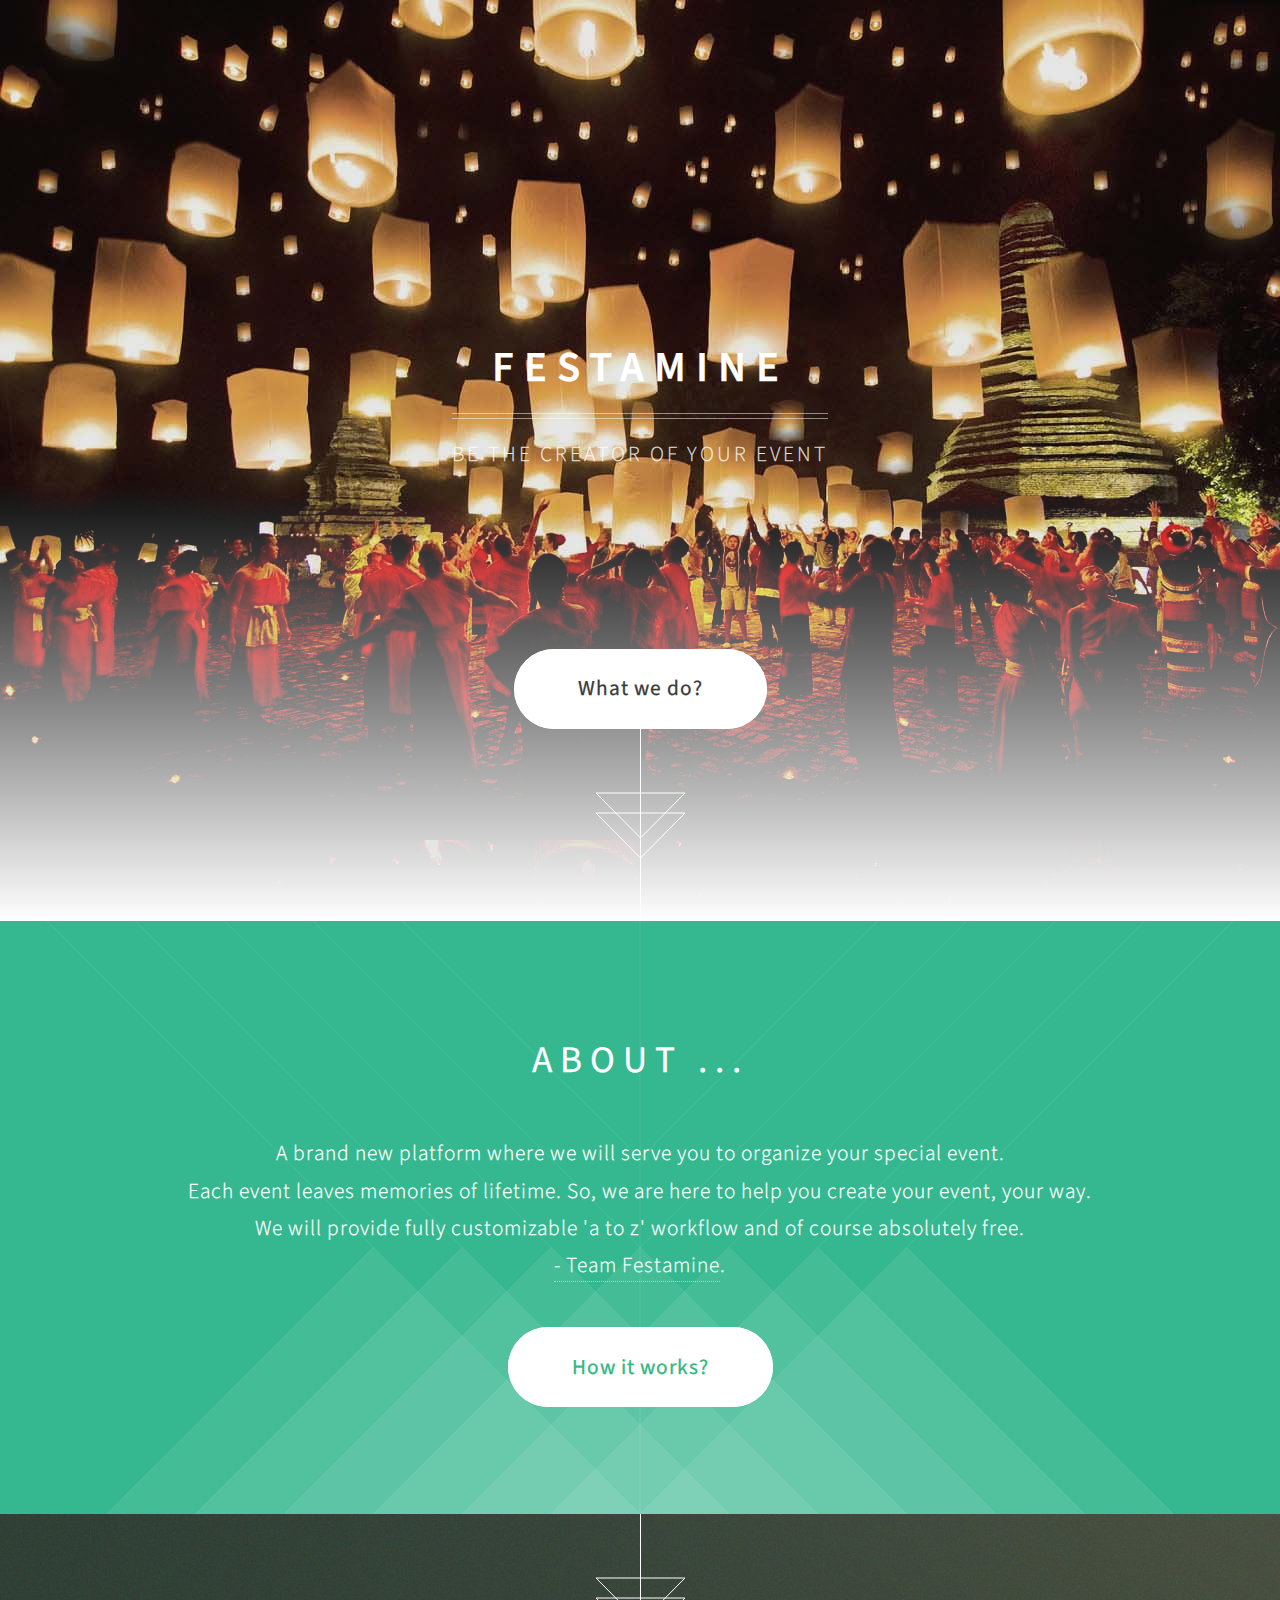
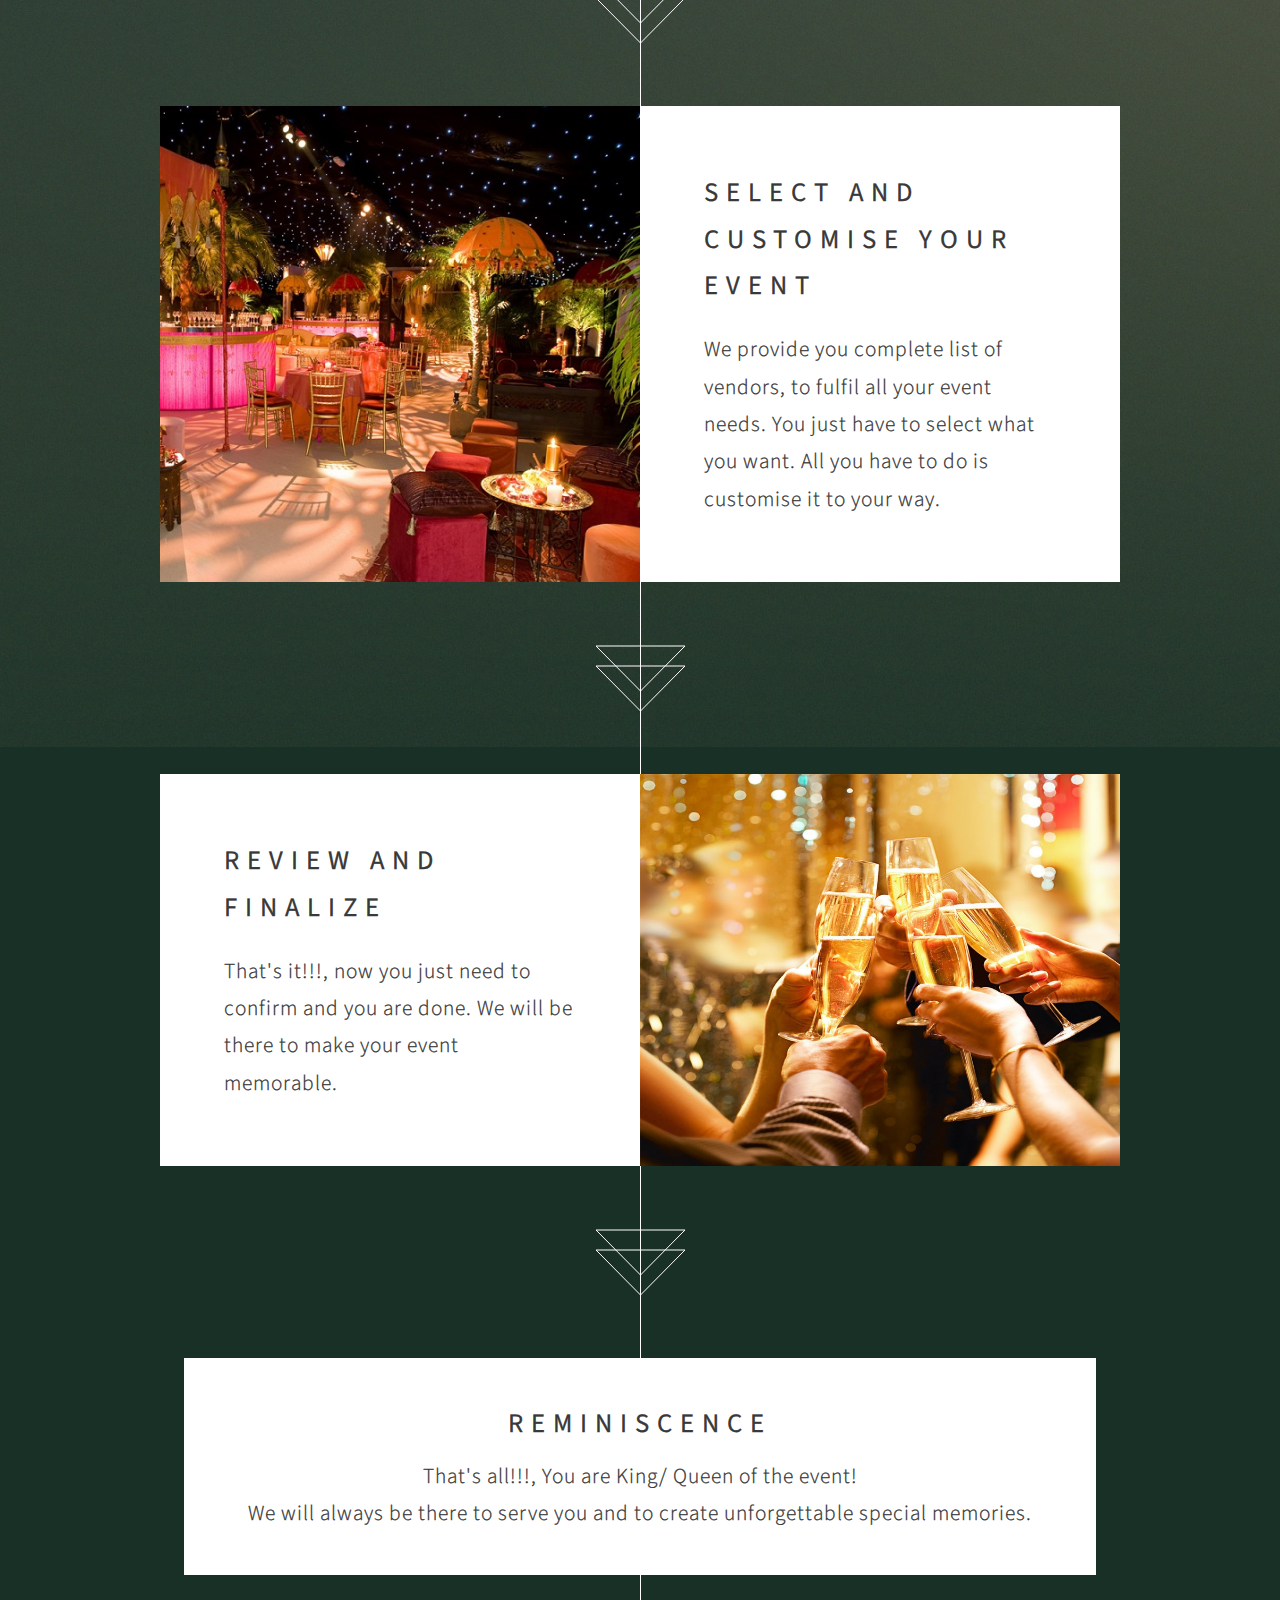
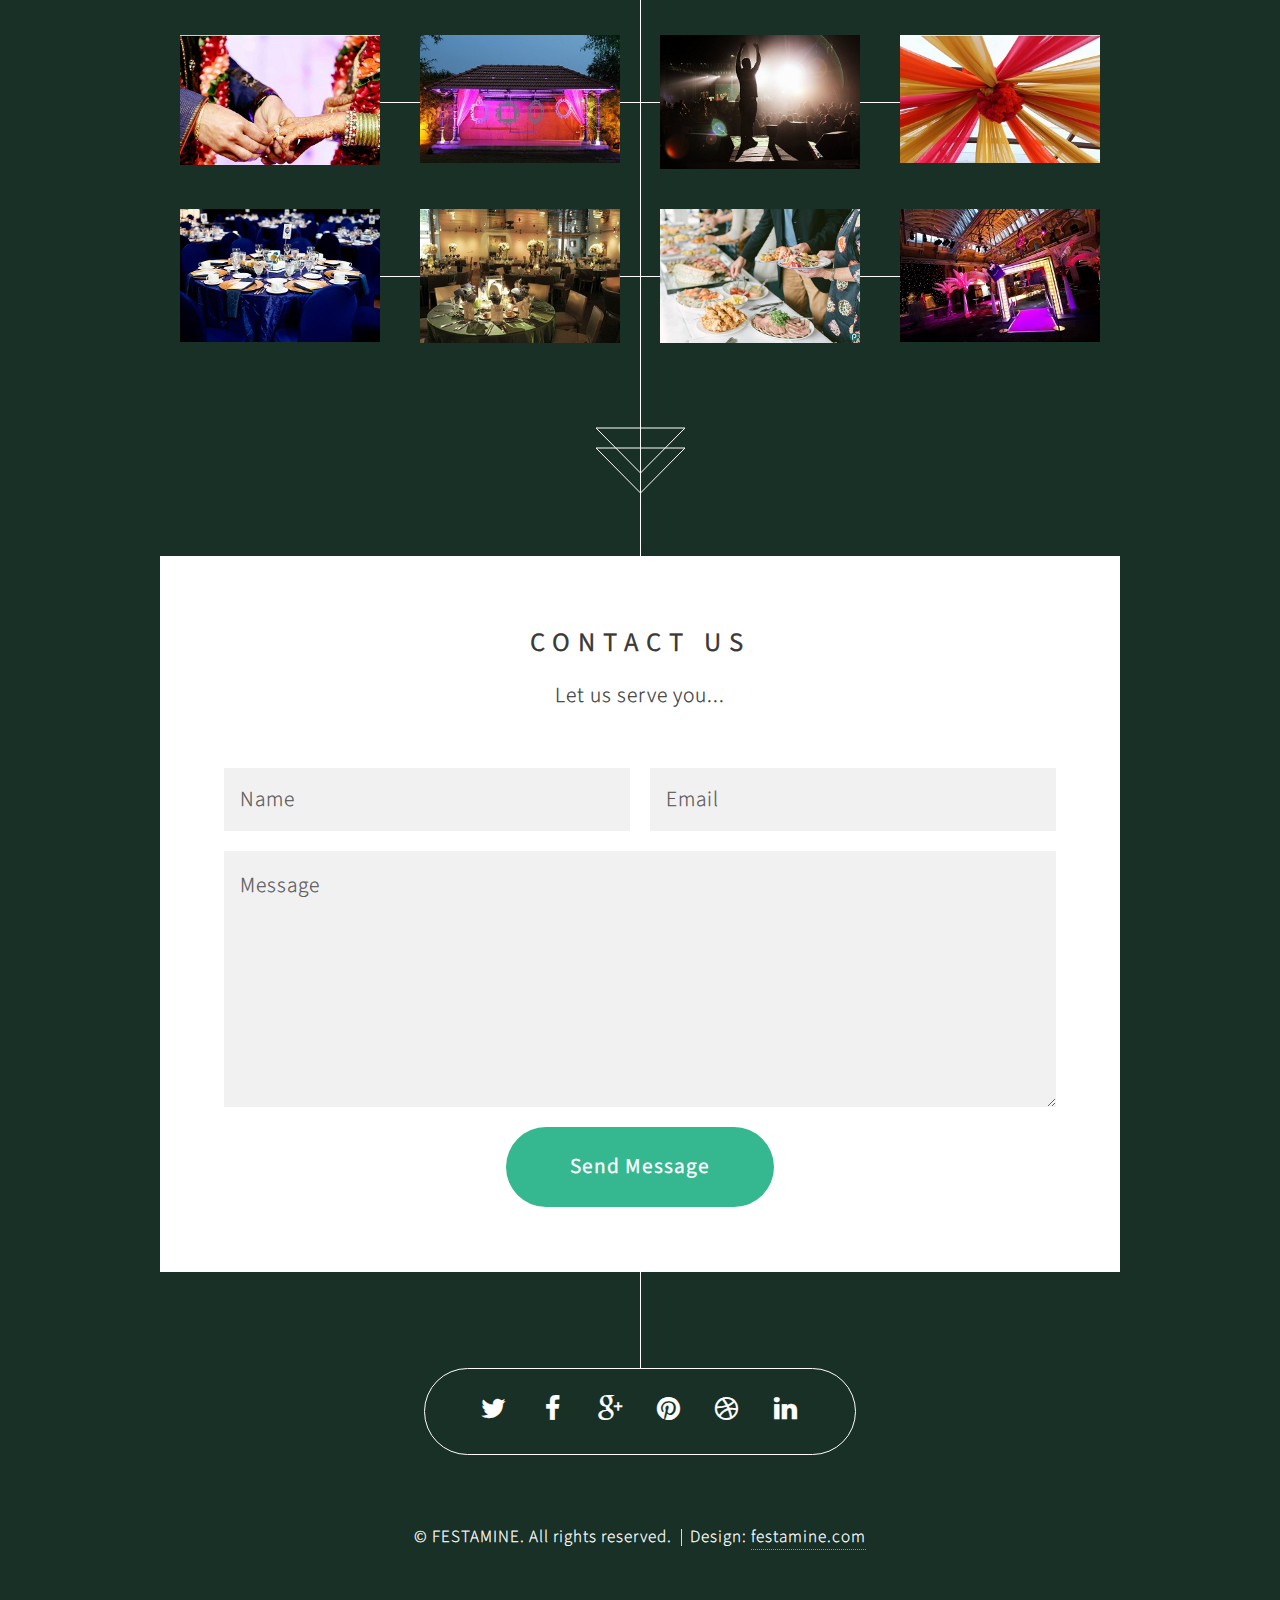
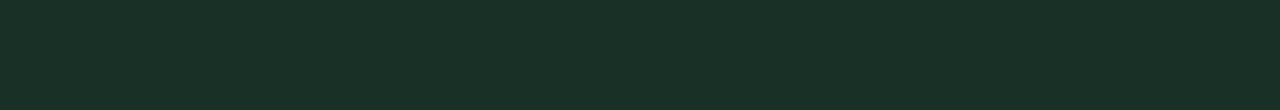
<file: Website/index.html>
<!DOCTYPE HTML>
<html>
	<head>
		<title>Festamine</title>
		<meta charset="utf-8" />
		<meta name="Festamine" content="width=device-width, initial-scale=1" />
		<meta name="Events" content="width=device-width, initial-scale=1" />
		<meta name="Eevnt Organizer" content="width=device-width, initial-scale=1" />
		<meta name="Online Event" content="width=device-width, initial-scale=1" />
		<!--[if lte IE 8]><script src="assets/js/ie/html5shiv.js"></script><![endif]-->
		<link rel="stylesheet" href="assets/css/main.css" />
		<!--[if lte IE 8]><link rel="stylesheet" href="assets/css/ie8.css" /><![endif]-->
	</head>
	<body>

		<!-- Header -->
			<section id="header" style="background-image: linear-gradient(to bottom, black 50%, white 100%), url('images/banner1.jpg'); background-blend-mode: lighten;">
				<header>
					<h1>FESTAMINE</h1>
					<p>Be the creator of your Event</p>
				</header>
				<footer>
					<a href="#banner" class="button style2 scrolly-middle">What we do?</a>
				</footer>
			</section>

		<!-- Banner -->
			<section id="banner">
				<header>
					<h2>About ...</h2>
				</header>
				<p>A brand new platform where we will serve you to organize your special event.  <br />Each event leaves memories of lifetime. So, we are 
				here to help you create your event, your way.  <br />
				We will provide fully customizable 'a to z' workflow and of course absolutely free.<br />
				<a href="http://html5up.net/license">- Team Festamine</a>.</p>
				<footer>
					<a href="#first" class="button style2 scrolly">How it works?</a>
				</footer>
			</section>

		<!-- Feature 1 -->
			<article id="first" class="container box style1 right">
				<a href="#" class="image fit"><img src="images/pic01.jpg" alt="" /></a>
				<div class="inner">
					<header>
						<h2>Select and customise your event<br />
						</h2>
					</header>
					<p>We provide you complete list of vendors, to fulfil all your event needs. You just have to select what you want.
						All you have to do is customise it to your way.</p>
				</div>
			</article>

		<!-- Feature 2 -->
			<article class="container box style1 left">
				<a href="#" class="image fit"><img src="images/pic02.jpg" alt="" /></a>
				<div class="inner">
					<header>
						<h2>Review and finalize<br />
						</h2>
					</header>
					<p>That's it!!!, now you just need to confirm and you are done. We will be there to make your event memorable.</p>
				</div>
			</article>

		<!-- Portfolio -->
			<article class="container box style2">
				<header>
					<h2>Reminiscence</h2>
					<p>That's all!!!, You are King/ Queen of the event!<br />
					We will always be there to serve you and to create unforgettable special memories.</p>
				</header>
				<div class="inner gallery">
					<div class="row 0%">
						<div class="3u 12u(mobile)"><a href="images/fulls/01.jpg" class="image fit"><img src="images/thumbs/01.jpg" alt="" title="Ad infinitum" /></a></div>
						<div class="3u 12u(mobile)"><a href="images/fulls/02.jpg" class="image fit"><img src="images/thumbs/02.jpg" alt="" title="Dressed in Clarity" /></a></div>
						<div class="3u 12u(mobile)"><a href="images/fulls/03.jpg" class="image fit"><img src="images/thumbs/03.jpg" alt="" title="Raven" /></a></div>
						<div class="3u 12u(mobile)"><a href="images/fulls/04.jpg" class="image fit"><img src="images/thumbs/04.jpg" alt="" title="I'll have a cup of Disneyland, please" /></a></div>
					</div>
					<div class="row 0%">
						<div class="3u 12u(mobile)"><a href="images/fulls/05.jpg" class="image fit"><img src="images/thumbs/05.jpg" alt="" title="Cherish" /></a></div>
						<div class="3u 12u(mobile)"><a href="images/fulls/06.jpg" class="image fit"><img src="images/thumbs/06.jpg" alt="" title="Different." /></a></div>
						<div class="3u 12u(mobile)"><a href="images/fulls/07.jpg" class="image fit"><img src="images/thumbs/07.jpg" alt="" title="History was made here" /></a></div>
						<div class="3u 12u(mobile)"><a href="images/fulls/08.jpg" class="image fit"><img src="images/thumbs/08.jpg" alt="" title="People come and go and walk away" /></a></div>
					</div>
				</div>
			</article>

		<!-- Contact -->
			<article class="container box style3">
				<header>
					<h2>Contact Us</h2>
					<p>Let us serve you...</p>
				</header>
				<form method="post" action="#">
					<div class="row 50%">
						<div class="6u 12u$(mobile)"><input type="text" class="text" name="name" placeholder="Name" /></div>
						<div class="6u$ 12u$(mobile)"><input type="text" class="text" name="email" placeholder="Email" /></div>
						<div class="12u$">
							<textarea name="message" placeholder="Message"></textarea>
						</div>
						<div class="12u$">
							<ul class="actions">
								<li><input type="submit" value="Send Message" /></li>
							</ul>
						</div>
					</div>
				</form>
			</article>

		<!-- Generic -->
		<!--
			<article class="container box style3">
				<header>
					<h2>Generic Box</h2>
					<p>Just a generic box. Nothing to see here.</p>
				</header>
				<section>
					<header>
						<h3>Paragraph</h3>
						<p>This is a subtitle</p>
					</header>
					<p>Phasellus nisl nisl, varius id <sup>porttitor sed pellentesque</sup> ac orci. Pellentesque
					habitant <strong>strong</strong> tristique <b>bold</b> et netus <i>italic</i> malesuada <em>emphasized</em> ac turpis egestas. Morbi
					leo suscipit ut. Praesent <sub>id turpis vitae</sub> turpis pretium ultricies. Vestibulum sit
					amet risus elit.</p>
				</section>
				<section>
					<header>
						<h3>Blockquote</h3>
					</header>
					<blockquote>Fringilla nisl. Donec accumsan interdum nisi, quis tincidunt felis sagittis eget.
					tempus euismod. Vestibulum ante ipsum primis in faucibus.</blockquote>
				</section>
				<section>
					<header>
						<h3>Divider</h3>
					</header>
					<p>Donec consectetur <a href="#">vestibulum dolor et pulvinar</a>. Etiam vel felis enim, at viverra
					ligula. Ut porttitor sagittis lorem, quis eleifend nisi ornare vel. Praesent nec orci
					facilisis leo magna. Cras sit amet urna eros, id egestas urna. Quisque aliquam
					tempus euismod. Vestibulum ante ipsum primis in faucibus orci luctus et ultrices
					posuere cubilia.</p>
					<hr />
					<p>Donec consectetur vestibulum dolor et pulvinar. Etiam vel felis enim, at viverra
					ligula. Ut porttitor sagittis lorem, quis eleifend nisi ornare vel. Praesent nec orci
					facilisis leo magna. Cras sit amet urna eros, id egestas urna. Quisque aliquam
					tempus euismod. Vestibulum ante ipsum primis in faucibus orci luctus et ultrices
					posuere cubilia.</p>
				</section>
				<section>
					<header>
						<h3>Unordered List</h3>
					</header>
					<ul class="default">
						<li>Donec consectetur vestibulum dolor et pulvinar. Etiam vel felis enim, at viverra ligula. Ut porttitor sagittis lorem, quis eleifend nisi ornare vel.</li>
						<li>Donec consectetur vestibulum dolor et pulvinar. Etiam vel felis enim, at viverra ligula. Ut porttitor sagittis lorem, quis eleifend nisi ornare vel.</li>
						<li>Donec consectetur vestibulum dolor et pulvinar. Etiam vel felis enim, at viverra ligula. Ut porttitor sagittis lorem, quis eleifend nisi ornare vel.</li>
						<li>Donec consectetur vestibulum dolor et pulvinar. Etiam vel felis enim, at viverra ligula. Ut porttitor sagittis lorem, quis eleifend nisi ornare vel.</li>
					</ul>
				</section>
				<section>
					<header>
						<h3>Ordered List</h3>
					</header>
					<ol class="default">
						<li>Donec consectetur vestibulum dolor et pulvinar. Etiam vel felis enim, at viverra ligula. Ut porttitor sagittis lorem, quis eleifend nisi ornare vel.</li>
						<li>Donec consectetur vestibulum dolor et pulvinar. Etiam vel felis enim, at viverra ligula. Ut porttitor sagittis lorem, quis eleifend nisi ornare vel.</li>
						<li>Donec consectetur vestibulum dolor et pulvinar. Etiam vel felis enim, at viverra ligula. Ut porttitor sagittis lorem, quis eleifend nisi ornare vel.</li>
						<li>Donec consectetur vestibulum dolor et pulvinar. Etiam vel felis enim, at viverra ligula. Ut porttitor sagittis lorem, quis eleifend nisi ornare vel.</li>
					</ol>
				</section>
				<section>
					<header>
						<h3>Table</h3>
					</header>
					<div class="table-wrapper">
						<table class="default">
							<thead>
								<tr>
									<th>ID</th>
									<th>Name</th>
									<th>Description</th>
									<th>Price</th>
								</tr>
							</thead>
							<tbody>
								<tr>
									<td>45815</td>
									<td>Something</td>
									<td>Ut porttitor sagittis lorem quis nisi ornare.</td>
									<td>29.99</td>
								</tr>
								<tr>
									<td>24524</td>
									<td>Nothing</td>
									<td>Ut porttitor sagittis lorem quis nisi ornare.</td>
									<td>19.99</td>
								</tr>
								<tr>
									<td>45815</td>
									<td>Something</td>
									<td>Ut porttitor sagittis lorem quis nisi ornare.</td>
									<td>29.99</td>
								</tr>
								<tr>
									<td>24524</td>
									<td>Nothing</td>
									<td>Ut porttitor sagittis lorem quis nisi ornare.</td>
									<td>19.99</td>
								</tr>
							</tbody>
							<tfoot>
								<tr>
									<td colspan="3"></td>
									<td>100.00</td>
								</tr>
							</tfoot>
						</table>
					</div>
				</section>
				<section>
					<header>
						<h3>Form</h3>
					</header>
					<form method="post" action="#">
						<div class="row">
							<div class="6u">
								<input class="text" type="text" name="name" id="name" value="" placeholder="John Doe" />
							</div>
							<div class="6u">
								<input class="text" type="text" name="email" id="email" value="" placeholder="johndoe@domain.tld" />
							</div>
						</div>
						<div class="row">
							<div class="12u">
								<select name="department" id="department">
									<option value="">Choose a department</option>
									<option value="1">Manufacturing</option>
									<option value="2">Administration</option>
									<option value="3">Support</option>
								</select>
							</div>
						</div>
						<div class="row">
							<div class="12u">
								<input class="text" type="text" name="subject" id="subject" value="" placeholder="Enter your subject" />
							</div>
						</div>
						<div class="row">
							<div class="12u">
								<textarea name="message" id="message" placeholder="Enter your message"></textarea>
							</div>
						</div>
						<div class="row">
							<div class="12u">
								<ul class="actions">
									<li><input type="submit" value="Submit" /></li>
									<li><input type="reset" class="style3" value="Clear Form" /></li>
								</ul>
							</div>
						</div>
					</form>
				</section>
			</article>
		-->

		<section id="footer">
			<ul class="icons">
				<li><a href="#" class="icon fa-twitter"><span class="label">Twitter</span></a></li>
				<li><a href="#" class="icon fa-facebook"><span class="label">Facebook</span></a></li>
				<li><a href="#" class="icon fa-google-plus"><span class="label">Google+</span></a></li>
				<li><a href="#" class="icon fa-pinterest"><span class="label">Pinterest</span></a></li>
				<li><a href="#" class="icon fa-dribbble"><span class="label">Dribbble</span></a></li>
				<li><a href="#" class="icon fa-linkedin"><span class="label">LinkedIn</span></a></li>
			</ul>
			<div class="copyright">
				<ul class="menu">
					<li>&copy; FESTAMINE. All rights reserved.</li><li>Design: <a href="http://festamine.com">festamine.com</a></li>
				</ul>
			</div>
		</section>

		<!-- Scripts -->
			<script src="assets/js/jquery.min.js"></script>
			<script src="assets/js/jquery.scrolly.min.js"></script>
			<script src="assets/js/jquery.poptrox.min.js"></script>
			<script src="assets/js/skel.min.js"></script>
			<script src="assets/js/util.js"></script>
			<!--[if lte IE 8]><script src="assets/js/ie/respond.min.js"></script><![endif]-->
			<script src="assets/js/main.js"></script>

	</body>
</html>
</file>
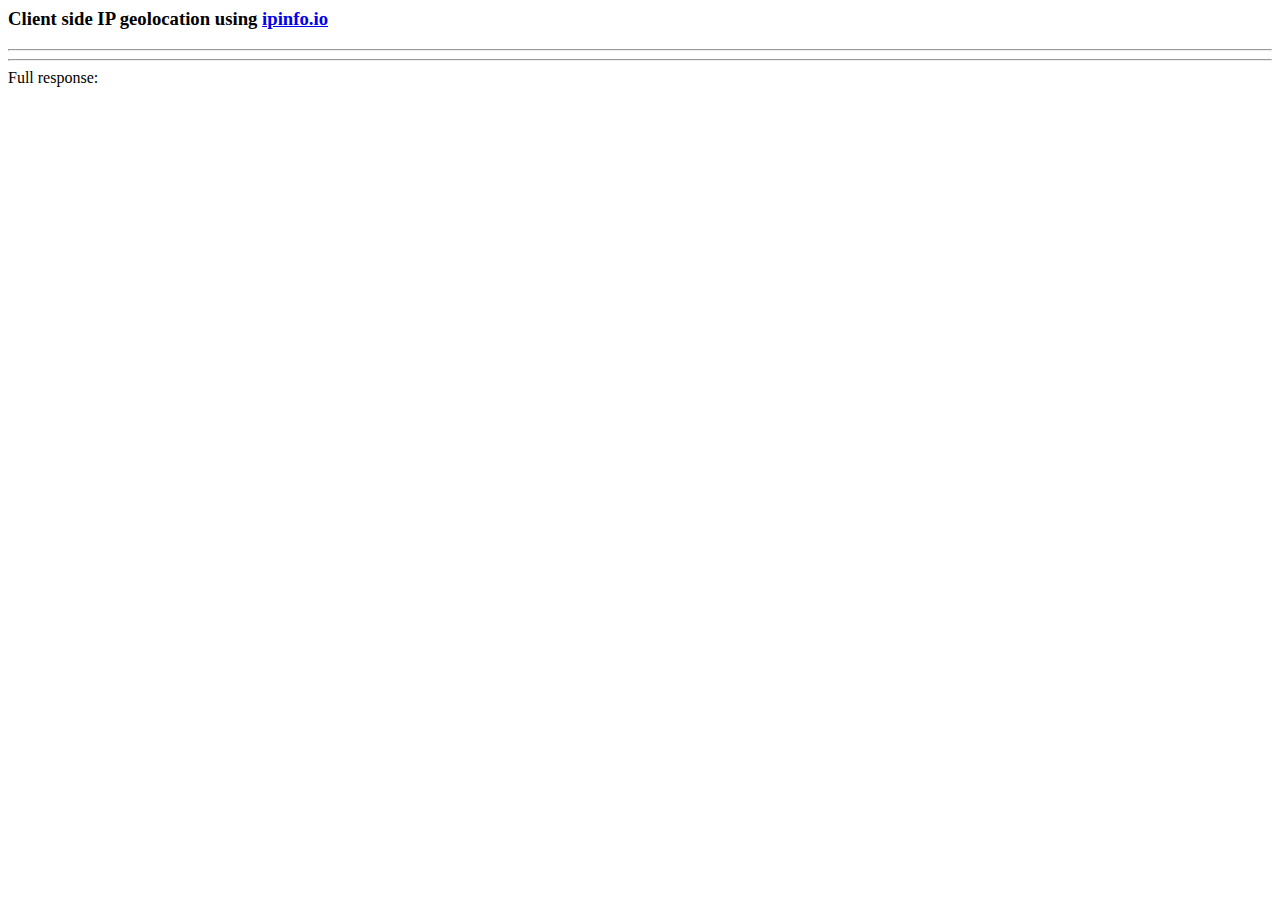
<file: Festamine/WebContent/getloc.html>
<html>
<head>
<script src="jquery-1.8.2.min.js" type="text/javascript"></script> 
<script type="text/javascript">
$.get("http://ipinfo.io", function (response) {
    $("#ip").html("IP: " + response.ip);
    $("#address").html("Location: " + response.city + ", " + response.region);
    $("#details").html(JSON.stringify(response, null, 4));
}, "jsonp");
</script>


</head>
<body>
<h3>Client side IP geolocation using <a href="http://ipinfo.io">ipinfo.io</a></h3>

<hr/>
<div id="ip"></div>
<div id="address"></div>
<hr/>Full response: <pre id="details"></pre>
</body>
</html>
</file>
<file: Website/assets/css/ie8.css>
/*
	Overflow by HTML5 UP
	html5up.net | @n33co
	Free for personal and commercial use under the CCA 3.0 license (html5up.net/license)
*/

/* Basic */

	body {
		background-image: url("../../images/bg.jpg");
		background-repeat: no-repeat;
		background-size: cover;
		background-position: auto;
		background-attachment: scroll;
		-ms-behavior: url("assets/js/ie/backgroundsize.min.htc");
	}

/* Section/Article */

	section > .last-child,
	article > .last-child,
	section.last-child,
	article.last-child {
		margin-bottom: 0;
	}

/* Button */

	input[type="button"],
	input[type="submit"],
	input[type="reset"],
	button,
	.button {
		position: relative;
		-ms-behavior: url("assets/js/ie/PIE.htc");
	}

		input[type="button"].style2:hover,
		input[type="submit"].style2:hover,
		input[type="reset"].style2:hover,
		button.style2:hover,
		.button.style2:hover {
			color: #35b88f !important;
		}

		input[type="button"].style3,
		input[type="submit"].style3,
		input[type="reset"].style3,
		button.style3,
		.button.style3 {
			background: #fefefe;
			border: solid 1px #dad9d9;
		}

/* Footer */

	#footer .icons {
		position: relative;
		-ms-behavior: url("assets/js/ie/PIE.htc");
	}

/* Header */

	#header header p {
		border-top: solid 1px #888;
	}
</file>
<file: Website/assets/css/main.css>
@import url("http://fonts.googleapis.com/css?family=Source+Sans+Pro:300,300italic,400,600");
@import url("font-awesome.min.css");

/*
	Overflow by HTML5 UP
	html5up.net | @n33co
	Free for personal and commercial use under the CCA 3.0 license (html5up.net/license)
*/

/* Reset */

	html, body, div, span, applet, object, iframe, h1, h2, h3, h4, h5, h6, p, blockquote, pre, a, abbr, acronym, address, big, cite, code, del, dfn, em, img, ins, kbd, q, s, samp, small, strike, strong, sub, sup, tt, var, b, u, i, center, dl, dt, dd, ol, ul, li, fieldset, form, label, legend, table, caption, tbody, tfoot, thead, tr, th, td, article, aside, canvas, details, embed, figure, figcaption, footer, header, hgroup, menu, nav, output, ruby, section, summary, time, mark, audio, video {
		margin: 0;
		padding: 0;
		border: 0;
		font-size: 100%;
		font: inherit;
		vertical-align: baseline;
	}

	article, aside, details, figcaption, figure, footer, header, hgroup, menu, nav, section {
		display: block;
	}

	body {
		line-height: 1;
	}

	ol, ul {
		list-style: none;
	}

	blockquote, q {
		quotes: none;
	}

	blockquote:before, blockquote:after, q:before, q:after {
		content: '';
		content: none;
	}

	table {
		border-collapse: collapse;
		border-spacing: 0;
	}

	body {
		-webkit-text-size-adjust: none;
	}

/* Box Model */

	*, *:before, *:after {
		-moz-box-sizing: border-box;
		-webkit-box-sizing: border-box;
		box-sizing: border-box;
	}

/* Containers */

	.container {
		margin-left: auto;
		margin-right: auto;
	}

	.container.\31 25\25 {
		width: 100%;
		max-width: 1425px;
		min-width: 1140px;
	}

	.container.\37 5\25 {
		width: 855px;
	}

	.container.\35 0\25 {
		width: 570px;
	}

	.container.\32 5\25 {
		width: 285px;
	}

	.container {
		width: 1140px;
	}

	@media screen and (max-width: 1680px) {

		.container.\31 25\25 {
			width: 100%;
			max-width: 1200px;
			min-width: 960px;
		}

		.container.\37 5\25 {
			width: 720px;
		}

		.container.\35 0\25 {
			width: 480px;
		}

		.container.\32 5\25 {
			width: 240px;
		}

		.container {
			width: 960px;
		}

	}

	@media screen and (max-width: 1080px) {

		.container.\31 25\25 {
			width: 100%;
			max-width: 118.75%;
			min-width: 95%;
		}

		.container.\37 5\25 {
			width: 71.25%;
		}

		.container.\35 0\25 {
			width: 47.5%;
		}

		.container.\32 5\25 {
			width: 23.75%;
		}

		.container {
			width: 95%;
		}

	}

	@media screen and (max-width: 840px) {

		.container.\31 25\25 {
			width: 100%;
			max-width: 118.75%;
			min-width: 95%;
		}

		.container.\37 5\25 {
			width: 71.25%;
		}

		.container.\35 0\25 {
			width: 47.5%;
		}

		.container.\32 5\25 {
			width: 23.75%;
		}

		.container {
			width: 95%;
		}

	}

	@media screen and (max-width: 736px) {

		.container.\31 25\25 {
			width: 100%;
			max-width: 118.75%;
			min-width: 95%;
		}

		.container.\37 5\25 {
			width: 71.25%;
		}

		.container.\35 0\25 {
			width: 47.5%;
		}

		.container.\32 5\25 {
			width: 23.75%;
		}

		.container {
			width: 95% !important;
		}

	}

/* Grid */

	.row {
		border-bottom: solid 1px transparent;
		-moz-box-sizing: border-box;
		-webkit-box-sizing: border-box;
		box-sizing: border-box;
	}

	.row > * {
		float: left;
		-moz-box-sizing: border-box;
		-webkit-box-sizing: border-box;
		box-sizing: border-box;
	}

	.row:after, .row:before {
		content: '';
		display: block;
		clear: both;
		height: 0;
	}

	.row.uniform > * > :first-child {
		margin-top: 0;
	}

	.row.uniform > * > :last-child {
		margin-bottom: 0;
	}

	.row.\30 \25 > * {
		padding: 0px 0 0 0px;
	}

	.row.\30 \25 {
		margin: 0px 0 -1px 0px;
	}

	.row.uniform.\30 \25 > * {
		padding: 0px 0 0 0px;
	}

	.row.uniform.\30 \25 {
		margin: 0px 0 -1px 0px;
	}

	.row > * {
		padding: 40px 0 0 40px;
	}

	.row {
		margin: -40px 0 -1px -40px;
	}

	.row.uniform > * {
		padding: 40px 0 0 40px;
	}

	.row.uniform {
		margin: -40px 0 -1px -40px;
	}

	.row.\32 00\25 > * {
		padding: 80px 0 0 80px;
	}

	.row.\32 00\25 {
		margin: -80px 0 -1px -80px;
	}

	.row.uniform.\32 00\25 > * {
		padding: 80px 0 0 80px;
	}

	.row.uniform.\32 00\25 {
		margin: -80px 0 -1px -80px;
	}

	.row.\31 50\25 > * {
		padding: 60px 0 0 60px;
	}

	.row.\31 50\25 {
		margin: -60px 0 -1px -60px;
	}

	.row.uniform.\31 50\25 > * {
		padding: 60px 0 0 60px;
	}

	.row.uniform.\31 50\25 {
		margin: -60px 0 -1px -60px;
	}

	.row.\35 0\25 > * {
		padding: 20px 0 0 20px;
	}

	.row.\35 0\25 {
		margin: -20px 0 -1px -20px;
	}

	.row.uniform.\35 0\25 > * {
		padding: 20px 0 0 20px;
	}

	.row.uniform.\35 0\25 {
		margin: -20px 0 -1px -20px;
	}

	.row.\32 5\25 > * {
		padding: 10px 0 0 10px;
	}

	.row.\32 5\25 {
		margin: -10px 0 -1px -10px;
	}

	.row.uniform.\32 5\25 > * {
		padding: 10px 0 0 10px;
	}

	.row.uniform.\32 5\25 {
		margin: -10px 0 -1px -10px;
	}

	.\31 2u, .\31 2u\24 {
		width: 100%;
		clear: none;
		margin-left: 0;
	}

	.\31 1u, .\31 1u\24 {
		width: 91.6666666667%;
		clear: none;
		margin-left: 0;
	}

	.\31 0u, .\31 0u\24 {
		width: 83.3333333333%;
		clear: none;
		margin-left: 0;
	}

	.\39 u, .\39 u\24 {
		width: 75%;
		clear: none;
		margin-left: 0;
	}

	.\38 u, .\38 u\24 {
		width: 66.6666666667%;
		clear: none;
		margin-left: 0;
	}

	.\37 u, .\37 u\24 {
		width: 58.3333333333%;
		clear: none;
		margin-left: 0;
	}

	.\36 u, .\36 u\24 {
		width: 50%;
		clear: none;
		margin-left: 0;
	}

	.\35 u, .\35 u\24 {
		width: 41.6666666667%;
		clear: none;
		margin-left: 0;
	}

	.\34 u, .\34 u\24 {
		width: 33.3333333333%;
		clear: none;
		margin-left: 0;
	}

	.\33 u, .\33 u\24 {
		width: 25%;
		clear: none;
		margin-left: 0;
	}

	.\32 u, .\32 u\24 {
		width: 16.6666666667%;
		clear: none;
		margin-left: 0;
	}

	.\31 u, .\31 u\24 {
		width: 8.3333333333%;
		clear: none;
		margin-left: 0;
	}

	.\31 2u\24 + *,
	.\31 1u\24 + *,
	.\31 0u\24 + *,
	.\39 u\24 + *,
	.\38 u\24 + *,
	.\37 u\24 + *,
	.\36 u\24 + *,
	.\35 u\24 + *,
	.\34 u\24 + *,
	.\33 u\24 + *,
	.\32 u\24 + *,
	.\31 u\24 + * {
		clear: left;
	}

	.\-11u {
		margin-left: 91.66667%;
	}

	.\-10u {
		margin-left: 83.33333%;
	}

	.\-9u {
		margin-left: 75%;
	}

	.\-8u {
		margin-left: 66.66667%;
	}

	.\-7u {
		margin-left: 58.33333%;
	}

	.\-6u {
		margin-left: 50%;
	}

	.\-5u {
		margin-left: 41.66667%;
	}

	.\-4u {
		margin-left: 33.33333%;
	}

	.\-3u {
		margin-left: 25%;
	}

	.\-2u {
		margin-left: 16.66667%;
	}

	.\-1u {
		margin-left: 8.33333%;
	}

	@media screen and (max-width: 1680px) {

		.row > * {
			padding: 40px 0 0 40px;
		}

		.row {
			margin: -40px 0 -1px -40px;
		}

		.row.uniform > * {
			padding: 40px 0 0 40px;
		}

		.row.uniform {
			margin: -40px 0 -1px -40px;
		}

		.row.\32 00\25 > * {
			padding: 80px 0 0 80px;
		}

		.row.\32 00\25 {
			margin: -80px 0 -1px -80px;
		}

		.row.uniform.\32 00\25 > * {
			padding: 80px 0 0 80px;
		}

		.row.uniform.\32 00\25 {
			margin: -80px 0 -1px -80px;
		}

		.row.\31 50\25 > * {
			padding: 60px 0 0 60px;
		}

		.row.\31 50\25 {
			margin: -60px 0 -1px -60px;
		}

		.row.uniform.\31 50\25 > * {
			padding: 60px 0 0 60px;
		}

		.row.uniform.\31 50\25 {
			margin: -60px 0 -1px -60px;
		}

		.row.\35 0\25 > * {
			padding: 20px 0 0 20px;
		}

		.row.\35 0\25 {
			margin: -20px 0 -1px -20px;
		}

		.row.uniform.\35 0\25 > * {
			padding: 20px 0 0 20px;
		}

		.row.uniform.\35 0\25 {
			margin: -20px 0 -1px -20px;
		}

		.row.\32 5\25 > * {
			padding: 10px 0 0 10px;
		}

		.row.\32 5\25 {
			margin: -10px 0 -1px -10px;
		}

		.row.uniform.\32 5\25 > * {
			padding: 10px 0 0 10px;
		}

		.row.uniform.\32 5\25 {
			margin: -10px 0 -1px -10px;
		}

		.\31 2u\28wide\29, .\31 2u\24\28wide\29 {
			width: 100%;
			clear: none;
			margin-left: 0;
		}

		.\31 1u\28wide\29, .\31 1u\24\28wide\29 {
			width: 91.6666666667%;
			clear: none;
			margin-left: 0;
		}

		.\31 0u\28wide\29, .\31 0u\24\28wide\29 {
			width: 83.3333333333%;
			clear: none;
			margin-left: 0;
		}

		.\39 u\28wide\29, .\39 u\24\28wide\29 {
			width: 75%;
			clear: none;
			margin-left: 0;
		}

		.\38 u\28wide\29, .\38 u\24\28wide\29 {
			width: 66.6666666667%;
			clear: none;
			margin-left: 0;
		}

		.\37 u\28wide\29, .\37 u\24\28wide\29 {
			width: 58.3333333333%;
			clear: none;
			margin-left: 0;
		}

		.\36 u\28wide\29, .\36 u\24\28wide\29 {
			width: 50%;
			clear: none;
			margin-left: 0;
		}

		.\35 u\28wide\29, .\35 u\24\28wide\29 {
			width: 41.6666666667%;
			clear: none;
			margin-left: 0;
		}

		.\34 u\28wide\29, .\34 u\24\28wide\29 {
			width: 33.3333333333%;
			clear: none;
			margin-left: 0;
		}

		.\33 u\28wide\29, .\33 u\24\28wide\29 {
			width: 25%;
			clear: none;
			margin-left: 0;
		}

		.\32 u\28wide\29, .\32 u\24\28wide\29 {
			width: 16.6666666667%;
			clear: none;
			margin-left: 0;
		}

		.\31 u\28wide\29, .\31 u\24\28wide\29 {
			width: 8.3333333333%;
			clear: none;
			margin-left: 0;
		}

		.\31 2u\24\28wide\29 + *,
		.\31 1u\24\28wide\29 + *,
		.\31 0u\24\28wide\29 + *,
		.\39 u\24\28wide\29 + *,
		.\38 u\24\28wide\29 + *,
		.\37 u\24\28wide\29 + *,
		.\36 u\24\28wide\29 + *,
		.\35 u\24\28wide\29 + *,
		.\34 u\24\28wide\29 + *,
		.\33 u\24\28wide\29 + *,
		.\32 u\24\28wide\29 + *,
		.\31 u\24\28wide\29 + * {
			clear: left;
		}

		.\-11u\28wide\29 {
			margin-left: 91.66667%;
		}

		.\-10u\28wide\29 {
			margin-left: 83.33333%;
		}

		.\-9u\28wide\29 {
			margin-left: 75%;
		}

		.\-8u\28wide\29 {
			margin-left: 66.66667%;
		}

		.\-7u\28wide\29 {
			margin-left: 58.33333%;
		}

		.\-6u\28wide\29 {
			margin-left: 50%;
		}

		.\-5u\28wide\29 {
			margin-left: 41.66667%;
		}

		.\-4u\28wide\29 {
			margin-left: 33.33333%;
		}

		.\-3u\28wide\29 {
			margin-left: 25%;
		}

		.\-2u\28wide\29 {
			margin-left: 16.66667%;
		}

		.\-1u\28wide\29 {
			margin-left: 8.33333%;
		}

	}

	@media screen and (max-width: 1080px) {

		.row > * {
			padding: 40px 0 0 40px;
		}

		.row {
			margin: -40px 0 -1px -40px;
		}

		.row.uniform > * {
			padding: 40px 0 0 40px;
		}

		.row.uniform {
			margin: -40px 0 -1px -40px;
		}

		.row.\32 00\25 > * {
			padding: 80px 0 0 80px;
		}

		.row.\32 00\25 {
			margin: -80px 0 -1px -80px;
		}

		.row.uniform.\32 00\25 > * {
			padding: 80px 0 0 80px;
		}

		.row.uniform.\32 00\25 {
			margin: -80px 0 -1px -80px;
		}

		.row.\31 50\25 > * {
			padding: 60px 0 0 60px;
		}

		.row.\31 50\25 {
			margin: -60px 0 -1px -60px;
		}

		.row.uniform.\31 50\25 > * {
			padding: 60px 0 0 60px;
		}

		.row.uniform.\31 50\25 {
			margin: -60px 0 -1px -60px;
		}

		.row.\35 0\25 > * {
			padding: 20px 0 0 20px;
		}

		.row.\35 0\25 {
			margin: -20px 0 -1px -20px;
		}

		.row.uniform.\35 0\25 > * {
			padding: 20px 0 0 20px;
		}

		.row.uniform.\35 0\25 {
			margin: -20px 0 -1px -20px;
		}

		.row.\32 5\25 > * {
			padding: 10px 0 0 10px;
		}

		.row.\32 5\25 {
			margin: -10px 0 -1px -10px;
		}

		.row.uniform.\32 5\25 > * {
			padding: 10px 0 0 10px;
		}

		.row.uniform.\32 5\25 {
			margin: -10px 0 -1px -10px;
		}

		.\31 2u\28normal\29, .\31 2u\24\28normal\29 {
			width: 100%;
			clear: none;
			margin-left: 0;
		}

		.\31 1u\28normal\29, .\31 1u\24\28normal\29 {
			width: 91.6666666667%;
			clear: none;
			margin-left: 0;
		}

		.\31 0u\28normal\29, .\31 0u\24\28normal\29 {
			width: 83.3333333333%;
			clear: none;
			margin-left: 0;
		}

		.\39 u\28normal\29, .\39 u\24\28normal\29 {
			width: 75%;
			clear: none;
			margin-left: 0;
		}

		.\38 u\28normal\29, .\38 u\24\28normal\29 {
			width: 66.6666666667%;
			clear: none;
			margin-left: 0;
		}

		.\37 u\28normal\29, .\37 u\24\28normal\29 {
			width: 58.3333333333%;
			clear: none;
			margin-left: 0;
		}

		.\36 u\28normal\29, .\36 u\24\28normal\29 {
			width: 50%;
			clear: none;
			margin-left: 0;
		}

		.\35 u\28normal\29, .\35 u\24\28normal\29 {
			width: 41.6666666667%;
			clear: none;
			margin-left: 0;
		}

		.\34 u\28normal\29, .\34 u\24\28normal\29 {
			width: 33.3333333333%;
			clear: none;
			margin-left: 0;
		}

		.\33 u\28normal\29, .\33 u\24\28normal\29 {
			width: 25%;
			clear: none;
			margin-left: 0;
		}

		.\32 u\28normal\29, .\32 u\24\28normal\29 {
			width: 16.6666666667%;
			clear: none;
			margin-left: 0;
		}

		.\31 u\28normal\29, .\31 u\24\28normal\29 {
			width: 8.3333333333%;
			clear: none;
			margin-left: 0;
		}

		.\31 2u\24\28normal\29 + *,
		.\31 1u\24\28normal\29 + *,
		.\31 0u\24\28normal\29 + *,
		.\39 u\24\28normal\29 + *,
		.\38 u\24\28normal\29 + *,
		.\37 u\24\28normal\29 + *,
		.\36 u\24\28normal\29 + *,
		.\35 u\24\28normal\29 + *,
		.\34 u\24\28normal\29 + *,
		.\33 u\24\28normal\29 + *,
		.\32 u\24\28normal\29 + *,
		.\31 u\24\28normal\29 + * {
			clear: left;
		}

		.\-11u\28normal\29 {
			margin-left: 91.66667%;
		}

		.\-10u\28normal\29 {
			margin-left: 83.33333%;
		}

		.\-9u\28normal\29 {
			margin-left: 75%;
		}

		.\-8u\28normal\29 {
			margin-left: 66.66667%;
		}

		.\-7u\28normal\29 {
			margin-left: 58.33333%;
		}

		.\-6u\28normal\29 {
			margin-left: 50%;
		}

		.\-5u\28normal\29 {
			margin-left: 41.66667%;
		}

		.\-4u\28normal\29 {
			margin-left: 33.33333%;
		}

		.\-3u\28normal\29 {
			margin-left: 25%;
		}

		.\-2u\28normal\29 {
			margin-left: 16.66667%;
		}

		.\-1u\28normal\29 {
			margin-left: 8.33333%;
		}

	}

	@media screen and (max-width: 840px) {

		.row > * {
			padding: 30px 0 0 30px;
		}

		.row {
			margin: -30px 0 -1px -30px;
		}

		.row.uniform > * {
			padding: 30px 0 0 30px;
		}

		.row.uniform {
			margin: -30px 0 -1px -30px;
		}

		.row.\32 00\25 > * {
			padding: 60px 0 0 60px;
		}

		.row.\32 00\25 {
			margin: -60px 0 -1px -60px;
		}

		.row.uniform.\32 00\25 > * {
			padding: 60px 0 0 60px;
		}

		.row.uniform.\32 00\25 {
			margin: -60px 0 -1px -60px;
		}

		.row.\31 50\25 > * {
			padding: 45px 0 0 45px;
		}

		.row.\31 50\25 {
			margin: -45px 0 -1px -45px;
		}

		.row.uniform.\31 50\25 > * {
			padding: 45px 0 0 45px;
		}

		.row.uniform.\31 50\25 {
			margin: -45px 0 -1px -45px;
		}

		.row.\35 0\25 > * {
			padding: 15px 0 0 15px;
		}

		.row.\35 0\25 {
			margin: -15px 0 -1px -15px;
		}

		.row.uniform.\35 0\25 > * {
			padding: 15px 0 0 15px;
		}

		.row.uniform.\35 0\25 {
			margin: -15px 0 -1px -15px;
		}

		.row.\32 5\25 > * {
			padding: 7.5px 0 0 7.5px;
		}

		.row.\32 5\25 {
			margin: -7.5px 0 -1px -7.5px;
		}

		.row.uniform.\32 5\25 > * {
			padding: 7.5px 0 0 7.5px;
		}

		.row.uniform.\32 5\25 {
			margin: -7.5px 0 -1px -7.5px;
		}

		.\31 2u\28narrow\29, .\31 2u\24\28narrow\29 {
			width: 100%;
			clear: none;
			margin-left: 0;
		}

		.\31 1u\28narrow\29, .\31 1u\24\28narrow\29 {
			width: 91.6666666667%;
			clear: none;
			margin-left: 0;
		}

		.\31 0u\28narrow\29, .\31 0u\24\28narrow\29 {
			width: 83.3333333333%;
			clear: none;
			margin-left: 0;
		}

		.\39 u\28narrow\29, .\39 u\24\28narrow\29 {
			width: 75%;
			clear: none;
			margin-left: 0;
		}

		.\38 u\28narrow\29, .\38 u\24\28narrow\29 {
			width: 66.6666666667%;
			clear: none;
			margin-left: 0;
		}

		.\37 u\28narrow\29, .\37 u\24\28narrow\29 {
			width: 58.3333333333%;
			clear: none;
			margin-left: 0;
		}

		.\36 u\28narrow\29, .\36 u\24\28narrow\29 {
			width: 50%;
			clear: none;
			margin-left: 0;
		}

		.\35 u\28narrow\29, .\35 u\24\28narrow\29 {
			width: 41.6666666667%;
			clear: none;
			margin-left: 0;
		}

		.\34 u\28narrow\29, .\34 u\24\28narrow\29 {
			width: 33.3333333333%;
			clear: none;
			margin-left: 0;
		}

		.\33 u\28narrow\29, .\33 u\24\28narrow\29 {
			width: 25%;
			clear: none;
			margin-left: 0;
		}

		.\32 u\28narrow\29, .\32 u\24\28narrow\29 {
			width: 16.6666666667%;
			clear: none;
			margin-left: 0;
		}

		.\31 u\28narrow\29, .\31 u\24\28narrow\29 {
			width: 8.3333333333%;
			clear: none;
			margin-left: 0;
		}

		.\31 2u\24\28narrow\29 + *,
		.\31 1u\24\28narrow\29 + *,
		.\31 0u\24\28narrow\29 + *,
		.\39 u\24\28narrow\29 + *,
		.\38 u\24\28narrow\29 + *,
		.\37 u\24\28narrow\29 + *,
		.\36 u\24\28narrow\29 + *,
		.\35 u\24\28narrow\29 + *,
		.\34 u\24\28narrow\29 + *,
		.\33 u\24\28narrow\29 + *,
		.\32 u\24\28narrow\29 + *,
		.\31 u\24\28narrow\29 + * {
			clear: left;
		}

		.\-11u\28narrow\29 {
			margin-left: 91.66667%;
		}

		.\-10u\28narrow\29 {
			margin-left: 83.33333%;
		}

		.\-9u\28narrow\29 {
			margin-left: 75%;
		}

		.\-8u\28narrow\29 {
			margin-left: 66.66667%;
		}

		.\-7u\28narrow\29 {
			margin-left: 58.33333%;
		}

		.\-6u\28narrow\29 {
			margin-left: 50%;
		}

		.\-5u\28narrow\29 {
			margin-left: 41.66667%;
		}

		.\-4u\28narrow\29 {
			margin-left: 33.33333%;
		}

		.\-3u\28narrow\29 {
			margin-left: 25%;
		}

		.\-2u\28narrow\29 {
			margin-left: 16.66667%;
		}

		.\-1u\28narrow\29 {
			margin-left: 8.33333%;
		}

	}

	@media screen and (max-width: 736px) {

		.row > * {
			padding: 20px 0 0 20px;
		}

		.row {
			margin: -20px 0 -1px -20px;
		}

		.row.uniform > * {
			padding: 20px 0 0 20px;
		}

		.row.uniform {
			margin: -20px 0 -1px -20px;
		}

		.row.\32 00\25 > * {
			padding: 40px 0 0 40px;
		}

		.row.\32 00\25 {
			margin: -40px 0 -1px -40px;
		}

		.row.uniform.\32 00\25 > * {
			padding: 40px 0 0 40px;
		}

		.row.uniform.\32 00\25 {
			margin: -40px 0 -1px -40px;
		}

		.row.\31 50\25 > * {
			padding: 30px 0 0 30px;
		}

		.row.\31 50\25 {
			margin: -30px 0 -1px -30px;
		}

		.row.uniform.\31 50\25 > * {
			padding: 30px 0 0 30px;
		}

		.row.uniform.\31 50\25 {
			margin: -30px 0 -1px -30px;
		}

		.row.\35 0\25 > * {
			padding: 10px 0 0 10px;
		}

		.row.\35 0\25 {
			margin: -10px 0 -1px -10px;
		}

		.row.uniform.\35 0\25 > * {
			padding: 10px 0 0 10px;
		}

		.row.uniform.\35 0\25 {
			margin: -10px 0 -1px -10px;
		}

		.row.\32 5\25 > * {
			padding: 5px 0 0 5px;
		}

		.row.\32 5\25 {
			margin: -5px 0 -1px -5px;
		}

		.row.uniform.\32 5\25 > * {
			padding: 5px 0 0 5px;
		}

		.row.uniform.\32 5\25 {
			margin: -5px 0 -1px -5px;
		}

		.\31 2u\28mobile\29, .\31 2u\24\28mobile\29 {
			width: 100%;
			clear: none;
			margin-left: 0;
		}

		.\31 1u\28mobile\29, .\31 1u\24\28mobile\29 {
			width: 91.6666666667%;
			clear: none;
			margin-left: 0;
		}

		.\31 0u\28mobile\29, .\31 0u\24\28mobile\29 {
			width: 83.3333333333%;
			clear: none;
			margin-left: 0;
		}

		.\39 u\28mobile\29, .\39 u\24\28mobile\29 {
			width: 75%;
			clear: none;
			margin-left: 0;
		}

		.\38 u\28mobile\29, .\38 u\24\28mobile\29 {
			width: 66.6666666667%;
			clear: none;
			margin-left: 0;
		}

		.\37 u\28mobile\29, .\37 u\24\28mobile\29 {
			width: 58.3333333333%;
			clear: none;
			margin-left: 0;
		}

		.\36 u\28mobile\29, .\36 u\24\28mobile\29 {
			width: 50%;
			clear: none;
			margin-left: 0;
		}

		.\35 u\28mobile\29, .\35 u\24\28mobile\29 {
			width: 41.6666666667%;
			clear: none;
			margin-left: 0;
		}

		.\34 u\28mobile\29, .\34 u\24\28mobile\29 {
			width: 33.3333333333%;
			clear: none;
			margin-left: 0;
		}

		.\33 u\28mobile\29, .\33 u\24\28mobile\29 {
			width: 25%;
			clear: none;
			margin-left: 0;
		}

		.\32 u\28mobile\29, .\32 u\24\28mobile\29 {
			width: 16.6666666667%;
			clear: none;
			margin-left: 0;
		}

		.\31 u\28mobile\29, .\31 u\24\28mobile\29 {
			width: 8.3333333333%;
			clear: none;
			margin-left: 0;
		}

		.\31 2u\24\28mobile\29 + *,
		.\31 1u\24\28mobile\29 + *,
		.\31 0u\24\28mobile\29 + *,
		.\39 u\24\28mobile\29 + *,
		.\38 u\24\28mobile\29 + *,
		.\37 u\24\28mobile\29 + *,
		.\36 u\24\28mobile\29 + *,
		.\35 u\24\28mobile\29 + *,
		.\34 u\24\28mobile\29 + *,
		.\33 u\24\28mobile\29 + *,
		.\32 u\24\28mobile\29 + *,
		.\31 u\24\28mobile\29 + * {
			clear: left;
		}

		.\-11u\28mobile\29 {
			margin-left: 91.66667%;
		}

		.\-10u\28mobile\29 {
			margin-left: 83.33333%;
		}

		.\-9u\28mobile\29 {
			margin-left: 75%;
		}

		.\-8u\28mobile\29 {
			margin-left: 66.66667%;
		}

		.\-7u\28mobile\29 {
			margin-left: 58.33333%;
		}

		.\-6u\28mobile\29 {
			margin-left: 50%;
		}

		.\-5u\28mobile\29 {
			margin-left: 41.66667%;
		}

		.\-4u\28mobile\29 {
			margin-left: 33.33333%;
		}

		.\-3u\28mobile\29 {
			margin-left: 25%;
		}

		.\-2u\28mobile\29 {
			margin-left: 16.66667%;
		}

		.\-1u\28mobile\29 {
			margin-left: 8.33333%;
		}

	}

/* Basic */

	body {
		background-color: #183026;
		background-image: url("images/overlay.png"), url("../../images/bg.jpg");
		background-repeat: repeat, no-repeat;
		background-size: auto, cover;
		background-position: top left, center 0;
		background-attachment: fixed, fixed;
		font-family: 'Source Sans Pro', sans-serif;
		font-size: 18pt;
		line-height: 1.75em;
		font-weight: 300;
		letter-spacing: 1px;
		color: #3a3939;
		text-shadow: 0 0 0.5px rgba(58, 57, 57, 0.25);
		-webkit-text-stroke: 0.25px;
	}

		body.is-scroll {
			background-attachment: scroll, scroll;
			background-size: auto, 100% auto;
		}

		body.is-loading * {
			-moz-transition: none !important;
			-webkit-transition: none !important;
			-ms-transition: none !important;
			transition: none !important;
			-moz-animation: none !important;
			-webkit-animation: none !important;
			-ms-animation: none !important;
			animation: none !important;
		}

	input, textarea, select {
		font-family: 'Source Sans Pro', sans-serif;
		font-size: 18pt;
		line-height: 1.75em;
		font-weight: 300;
		letter-spacing: 1px;
		color: #3a3939;
		text-shadow: 0 0 0.5px rgba(58, 57, 57, 0.25);
		-webkit-text-stroke: 0.25px;
	}

	h1, h2, h3, h4, h5, h6 {
		font-weight: 400;
		text-transform: uppercase;
		line-height: 1.75em;
	}

	h1 a, h2 a, h3 a, h4 a, h5 a, h6 a {
		color: inherit;
		text-decoration: none;
	}

	h2 {
		font-size: 1.25em;
		letter-spacing: 8px;
	}

	h3 {
		font-size: 1em;
		letter-spacing: 5px;
	}

	strong, b {
		font-weight: 400;
	}

	em, i {
		font-style: italic;
	}

	a {
		-moz-transition: border-color 0.35s ease-in-out, color 0.35s ease-in-out;
		-webkit-transition: border-color 0.35s ease-in-out, color 0.35s ease-in-out;
		-ms-transition: border-color 0.35s ease-in-out, color 0.35s ease-in-out;
		transition: border-color 0.35s ease-in-out, color 0.35s ease-in-out;
		color: #35b88f;
		text-shadow: 0 0 0.5px rgba(53, 184, 143, 0.25);
		text-decoration: none;
		border-bottom: dotted 1px rgba(53, 184, 143, 0.5);
	}

		a:hover {
			border-bottom-color: rgba(53, 184, 143, 0);
		}

	sub {
		position: relative;
		top: 0.5em;
		font-size: 0.8em;
	}

	sup {
		position: relative;
		top: -0.5em;
		font-size: 0.8em;
	}

	hr {
		border: 0;
		border-top: solid 1px #dad9d9;
		margin: 2em 0 2em 0;
	}

	blockquote {
		border-left: solid 0.5em #eae9e9;
		padding: 1em 0 1em 2em;
		font-style: italic;
	}

	p, ul, ol, dl, table {
		margin-bottom: 1em;
	}

	header {
		margin-bottom: 1em;
	}

		header p {
			display: block;
			margin: 0.5em 0 0 0;
			padding: 0 0 1.5em 0;
		}

	footer {
		margin-top: 1em;
	}

	br.clear {
		clear: both;
	}

/* Sections/Article */

	section, article {
		margin-bottom: 3em;
	}

	section > :last-child,
	article > :last-child,
	section:last-child,
	article:last-child {
		margin-bottom: 0;
	}

	.row > section, .row > article {
		margin-bottom: 0;
	}

/* Image */

	.image {
		display: inline-block;
		border: 0;
	}

		.image img {
			display: block;
			width: 100%;
		}

		.image.featured {
			display: block;
			width: 100%;
			margin: 0 0 2em 0;
		}

		.image.fit {
			display: block;
			width: 100%;
		}

		.image.left {
			float: left;
			margin: 0 2em 2em 0;
		}

		.image.centered {
			display: block;
			margin: 0 0 2em 0;
		}

			.image.centered img {
				margin: 0 auto;
				width: auto;
			}

/* List */

	ul.default {
		list-style: disc;
		padding-left: 1em;
	}

		ul.default li {
			padding-left: 1.5em;
			margin-top: 1.5em;
		}

			ul.default li:first-child {
				margin-top: 0;
			}

	ul.icons {
		cursor: default;
	}

		ul.icons li {
			display: inline-block;
		}

		ul.icons a {
			display: inline-block;
			width: 2.5em;
			height: 2.5em;
			line-height: 2.5em;
			text-align: center;
			border: 0;
		}

	ul.menu {
		cursor: default;
	}

		ul.menu li {
			display: inline-block;
			line-height: 1em;
			border-left: solid 1px #dad9d9;
			padding: 0 0 0 0.5em;
			margin: 0 0 0 0.5em;
		}

			ul.menu li:first-child {
				border-left: 0;
				padding-left: 0;
				margin-left: 0;
			}

	ul.actions {
		cursor: default;
	}

		ul.actions li {
			display: inline-block;
			margin: 0 0 0 0.5em;
		}

			ul.actions li:first-child {
				margin-left: 0;
			}

	ol.default {
		list-style: decimal;
		padding-left: 1.25em;
	}

		ol.default li {
			padding-left: 1.25em;
			margin-top: 1.5em;
		}

/* Form */

	form label {
		display: block;
		margin: 0 0 0.5em 0;
	}

	form input[type="text"],
	form input[type="email"],
	form input[type="password"],
	form select,
	form textarea {
		-moz-transition: background-color 0.35s ease-in-out;
		-webkit-transition: background-color 0.35s ease-in-out;
		-ms-transition: background-color 0.35s ease-in-out;
		transition: background-color 0.35s ease-in-out;
		-webkit-appearance: none;
		display: block;
		border: 0;
		background: #f1f1f1;
		width: 100%;
		padding: 0.75em;
	}

		form input[type="text"]:focus,
		form input[type="email"]:focus,
		form input[type="password"]:focus,
		form select:focus,
		form textarea:focus {
			background: #f8f8f8;
		}

	form input[type="text"],
	form input[type="email"],
	form input[type="password"],
	form select {
		line-height: 1em;
	}

	form textarea {
		min-height: 12em;
	}

	form .formerize-placeholder {
		color: #5a5959 !important;
	}

	form ::-webkit-input-placeholder {
		color: #5a5959 !important;
	}

	form :-moz-placeholder {
		color: #5a5959 !important;
	}

	form ::-moz-placeholder {
		color: #5a5959 !important;
	}

	form :-ms-input-placeholder {
		color: #5a5959 !important;
	}

	form ::-moz-focus-inner {
		border: 0;
	}

	form ul.actions {
		margin-bottom: 0;
		text-align: center;
	}

/* Table */

	.table-wrapper {
		width: 100%;
		overflow-x: auto;
		-webkit-overflow-scrolling: touch;
	}

	table {
		width: 100%;
	}

		table.default {
			width: 100%;
		}

			table.default tbody tr {
				border-top: solid 1px #eae9e9;
			}

				table.default tbody tr:first-child {
					border-top: 0;
				}

			table.default td {
				padding: 0.75em 1.25em 0.75em 1.25em;
			}

			table.default th {
				text-align: left;
				font-weight: 400;
				padding: 0.75em 1.25em 0.75em 1.25em;
			}

			table.default thead {
				background: #f5f5f5;
			}

/* Button */

	input[type="button"],
	input[type="submit"],
	input[type="reset"],
	button,
	.button {
		-moz-transition: background-color 0.35s ease-in-out, color 0.35s ease-in-out;
		-webkit-transition: background-color 0.35s ease-in-out, color 0.35s ease-in-out;
		-ms-transition: background-color 0.35s ease-in-out, color 0.35s ease-in-out;
		transition: background-color 0.35s ease-in-out, color 0.35s ease-in-out;
		-webkit-appearance: none;
		position: relative;
		display: inline-block;
		border: 0;
		background: #35b88f;
		color: #fff;
		text-shadow: 0 0 0.5px rgba(255, 255, 255, 0.25);
		cursor: pointer;
		text-decoration: none;
		outline: 0;
		padding: 1em 3em 1em 3em;
		text-align: center;
		border-radius: 3em;
		font-weight: 400;
	}

		input[type="button"]:hover,
		input[type="submit"]:hover,
		input[type="reset"]:hover,
		button:hover,
		.button:hover {
			background: #45c89f;
		}

		input[type="button"].style2,
		input[type="submit"].style2,
		input[type="reset"].style2,
		button.style2,
		.button.style2 {
			color: #3a3939;
			background: #fff;
			box-shadow: inset 0 0 0 1px #fff;
		}

			input[type="button"].style2:hover,
			input[type="submit"].style2:hover,
			input[type="reset"].style2:hover,
			button.style2:hover,
			.button.style2:hover {
				background: rgba(255, 255, 255, 0.1);
				color: #fff !important;
				text-shadow: 0 0 0.5px rgba(255, 255, 255, 0.25) !important;
			}

		input[type="button"].style3,
		input[type="submit"].style3,
		input[type="reset"].style3,
		button.style3,
		.button.style3 {
			background: none;
			color: #3a3939;
			box-shadow: inset 0 0 0 1px #dad9d9;
		}

			input[type="button"].style3:hover,
			input[type="submit"].style3:hover,
			input[type="reset"].style3:hover,
			button.style3:hover,
			.button.style3:hover {
				background: rgba(58, 57, 57, 0.025);
			}

/* Box */

	.box {
		position: relative;
		margin-top: 9em;
		margin-bottom: 0;
	}

		.box:after {
			content: '';
			display: block;
			position: absolute;
			top: -9em;
			left: 50%;
			height: 9em;
			border-left: solid 1px #fff;
		}

		.box:before {
			content: '';
			display: block;
			width: 90px;
			height: 66px;
			position: absolute;
			left: 50%;
			top: -4.5em;
			margin-left: -45px;
			margin-top: -33px;
			background: url("images/arrow.svg") no-repeat;
		}

		.box :last-child {
			margin-bottom: 0;
		}

		.box.style1 {
			background: #fff;
			padding: 3em;
		}

			.box.style1 .image {
				display: block;
				position: absolute;
				top: 0;
				width: 50%;
				height: 100%;
				background: #152E33;
				overflow: hidden;
			}

				.box.style1 .image img {
					position: absolute;
					top: 0;
					height: 100%;
					width: auto;
				}

			.box.style1 .inner > :last-child {
				margin: 0;
			}

			.box.style1.right .image {
				left: 0;
			}

				.box.style1.right .image img {
					right: 0;
				}

			.box.style1.right .inner {
				margin-left: 50%;
				padding-left: 3em;
			}

			.box.style1.left .image {
				right: 0;
			}

				.box.style1.left .image img {
					left: 0;
				}

			.box.style1.left .inner {
				margin-right: 50%;
				padding-right: 3em;
			}

		.box.style2 {
			text-align: center;
		}

			.box.style2 header {
				display: inline-block;
				background: #fff;
				padding: 2em 3em 2em 3em;
				margin: 0;
			}

				.box.style2 header p {
					padding: 0;
				}

			.box.style2 .inner {
				position: relative;
				padding: 40px 0 0px 0;
			}

				.box.style2 .inner:after {
					content: '';
					display: block;
					position: absolute;
					top: 0;
					left: 50%;
					height: 100%;
					border-left: solid 1px #fff;
				}

				.box.style2 .inner .row {
					position: relative;
				}

					.box.style2 .inner .row:before {
						content: '';
						display: block;
						position: absolute;
						top: 50%;
						left: 20px;
						width: calc(100% - 40px);
						border-bottom: solid 1px #fff;
					}

				.box.style2 .inner .image {
					position: relative;
					z-index: 1;
					padding: 20px;
				}

		.box.style3 {
			background: #fff;
			padding: 3em;
		}

			.box.style3 header {
				text-align: center;
			}

/* Icons */

	.icon {
		text-decoration: none;
	}

		.icon:before {
			display: inline-block;
			font-family: FontAwesome;
			font-size: 1.25em;
			text-decoration: none;
			font-style: normal;
			font-weight: normal;
			line-height: 1;
			-webkit-font-smoothing: antialiased;
			-moz-osx-font-smoothing: grayscale;
		}

		.icon > .label {
			display: none;
		}

/* Header */

	#header {
		position: relative;
		color: #fff;
		text-shadow: 0 0 0.5px rgba(255, 255, 255, 0.25);
		text-align: center;
		margin: 0;
		padding: 14em 0 14em 0;
		cursor: default;
	}

		#header header {
			display: inline-block;
			padding: 0 0 4.5em 0;
		}

			#header header h1 {
				font-weight: 600;
				font-size: 2em;
				letter-spacing: 10px;
			}

			#header header p {
				border-top: solid 1px rgba(255, 255, 255, 0.5);
				color: rgba(255, 255, 255, 0.75);
				text-shadow: 0 0 0.5px rgba(255, 255, 255, 0.1875);
				font-size: 1em;
				text-transform: uppercase;
				letter-spacing: 3px;
				padding: 0;
				margin-top: 0.35em;
			}

				#header header p:before {
					content: '';
					display: block;
					border-top: solid 1px rgba(255, 255, 255, 0.5);
					margin: 4px 0 0.8em 0;
				}

		#header footer {
			position: absolute;
			bottom: 9em;
			margin: 0;
			width: 100%;
		}

			#header footer:after {
				content: '';
				display: block;
				position: absolute;
				bottom: -9em;
				left: 50%;
				height: 9em;
				border-left: solid 1px #fff;
			}

			#header footer:before {
				content: '';
				display: block;
				width: 90px;
				height: 66px;
				position: absolute;
				left: 50%;
				bottom: -4.5em;
				margin-left: -45px;
				margin-bottom: -33px;
				background: url("images/arrow.svg") no-repeat;
			}

/* Banner */

	#banner {
		position: relative;
		color: #fff;
		text-shadow: 0 0 0.5px rgba(255, 255, 255, 0.25);
		text-align: center;
		background: #35b88f url("images/banner.svg") bottom center no-repeat;
		padding: 5em 0 5em 0;
		margin: 0;
		background-size: 125% auto;
	}

		#banner .button {
			color: #35b882;
			text-shadow: 0 0 0.5px rgba(53, 184, 130, 0.25);
		}

		#banner header {
			margin: 0 0 2em 0;
		}

			#banner header h2 {
				font-weight: 400;
				font-size: 1.75em;
				letter-spacing: 8px;
			}

		#banner p {
			margin: 0;
		}

		#banner footer {
			margin: 2em 0 0 0;
		}

		#banner a {
			color: inherit;
			border-bottom-color: rgba(255, 255, 255, 0.5);
		}

			#banner a:hover {
				border-bottom-color: rgba(255, 255, 255, 0);
			}

/* Footer */

	#footer {
		position: relative;
		color: #fff;
		text-shadow: 0 0 0.5px rgba(255, 255, 255, 0.25);
		text-align: center;
		margin: 4.5em 0 0 0;
	}

		#footer:after {
			content: '';
			display: block;
			position: absolute;
			top: -4.5em;
			left: 50%;
			height: 4.5em;
			border-left: solid 1px #fff;
		}

		#footer a {
			color: #fff;
			text-shadow: 0 0 0.5px rgba(255, 255, 255, 0.25);
			border-bottom-color: rgba(255, 255, 255, 0.5);
		}

			#footer a:hover {
				color: #35b88f;
				text-shadow: 0 0 0.5px rgba(69, 200, 159, 0.25);
				border-bottom-color: rgba(53, 184, 143, 0.5);
			}

		#footer .icons {
			padding: 0.75em 2em 0.75em 2em;
			border-radius: 3em;
			border: solid 1px #fff;
			display: inline-block;
			margin: 0 0 3em 0;
		}

		#footer .copyright {
			margin: 0 0 9em 0;
			font-size: 0.8em;
		}

/* Poptrox */

	.poptrox-popup {
		-moz-box-sizing: content-box;
		-webkit-box-sizing: content-box;
		-ms-box-sizing: content-box;
		box-sizing: content-box;
		background: #fff;
		padding-bottom: 3em;
	}

		.poptrox-popup .loader {
			width: 48px;
			height: 48px;
			background: url("images/loader.gif");
			position: absolute;
			top: 50%;
			left: 50%;
			margin: -24px 0 0 -24px;
		}

		.poptrox-popup .caption {
			position: absolute;
			bottom: 0;
			left: 0;
			background: #fff;
			width: 100%;
			height: 3em;
			line-height: 3em;
			text-align: center;
			cursor: default;
			z-index: 1;
		}

		.poptrox-popup .nav-next,
		.poptrox-popup .nav-previous {
			-moz-transition: opacity 0.5s ease-in-out;
			-webkit-transition: opacity 0.5s ease-in-out;
			-ms-transition: opacity 0.5s ease-in-out;
			transition: opacity 0.5s ease-in-out;
			position: absolute;
			top: 0;
			width: 50%;
			height: 100%;
			opacity: 0;
			cursor: pointer;
			background: rgba(0, 0, 0, 0.01);
			-webkit-tap-highlight-color: rgba(255, 255, 255, 0);
		}

			.poptrox-popup .nav-next:before,
			.poptrox-popup .nav-previous:before {
				content: '';
				position: absolute;
				width: 96px;
				height: 64px;
				background: url("images/poptrox-nav.svg");
				top: calc(50% - 1.5em);
				margin: -32px 0 0 0;
			}

		.poptrox-popup:hover .nav-next,
		.poptrox-popup:hover .nav-previous {
			opacity: 0.5;
		}

			.poptrox-popup:hover .nav-next:hover,
			.poptrox-popup:hover .nav-previous:hover {
				opacity: 1.0;
			}

		.poptrox-popup .nav-next {
			right: 0;
		}

			.poptrox-popup .nav-next:before {
				right: 0;
			}

		.poptrox-popup .nav-previous {
			left: 0;
		}

			.poptrox-popup .nav-previous:before {
				-moz-transform: scaleX(-1);
				-webkit-transform: scaleX(-1);
				-ms-transform: scaleX(-1);
				transform: scaleX(-1);
				left: 0;
				-ms-filter: "FlipH";
				filter: FlipH;
			}

		.poptrox-popup .closer {
			-moz-transition: opacity 0.5s ease-in-out;
			-webkit-transition: opacity 0.5s ease-in-out;
			-ms-transition: opacity 0.5s ease-in-out;
			transition: opacity 0.5s ease-in-out;
			position: absolute;
			top: 0;
			right: 0;
			width: 64px;
			height: 64px;
			text-indent: -9999px;
			z-index: 2;
			opacity: 0;
			-webkit-tap-highlight-color: rgba(255, 255, 255, 0);
		}

			.poptrox-popup .closer:before {
				-moz-transition: background-color 0.5s ease-in-out;
				-webkit-transition: background-color 0.5s ease-in-out;
				-ms-transition: background-color 0.5s ease-in-out;
				transition: background-color 0.5s ease-in-out;
				content: '';
				display: block;
				position: absolute;
				right: 16px;
				top: 16px;
				width: 40px;
				height: 40px;
				border-radius: 100%;
				box-shadow: inset 0 0 0 1px #fff;
				background: rgba(255, 255, 255, 0.1) url("images/poptrox-closer.svg") center center;
				color: #fff !important;
			}

		.poptrox-popup:hover .closer {
			opacity: 0.5;
		}

			.poptrox-popup:hover .closer:hover {
				opacity: 1.0;
			}

/* Wide */

	@media screen and (max-width: 1680px) {

		/* Basic */

			body, input, textarea, select {
				font-size: 16pt;
			}

	}

/* Normal */

	@media screen and (max-width: 1080px) {

		/* Banner */

			#banner {
				padding: 4em 0 4em 0;
				background-size: auto, 175% auto;
			}

	}

/* Narrow */

	@media screen and (max-width: 840px) {

		/* Basic */

			body {
				background-color: #203936;
				background-image: url("images/overlay.png"), url("../../images/bg-alt.jpg");
				background-repeat: repeat, no-repeat;
				background-size: auto, 100% auto;
				background-position: top left, top center;
				background-attachment: scroll, scroll;
				font-size: 14pt;
			}

			input, textarea, select {
				font-size: 14pt;
			}

			h1, h2, h3, h4, h5, h6 {
				line-height: 1.5em;
			}

			header p {
				margin: 0.25em 0 0 0;
				padding: 0 0 0.5em 0;
			}

		/* Box */

			.box {
				position: relative;
			}

				.box section {
					margin: 0 0 2em 0;
				}

				.box.style1 {
					padding: 2.5em 2em 2.5em 2em;
				}

					.box.style1.right .inner {
						padding-left: 2em;
					}

					.box.style1.left .inner {
						padding-right: 2em;
					}

				.box.style2 header {
					padding: 2em;
				}

				.box.style2 .inner {
					position: relative;
					padding: 30px 0 0 0;
				}

				.box.style3 {
					padding: 2.5em 2em 2.5em 2em;
				}

		/* Banner */

			#banner {
				padding: 3.5em;
				background-size: 200% auto;
			}

				#banner br {
					display: none;
				}

	}

/* Mobile */

	@media screen and (max-width: 736px) {

		/* Basic */

			* {
				text-shadow: none !important;
			}

			body, input, textarea, select {
				line-height: 1.5em;
				font-size: 12pt;
				letter-spacing: 0;
			}

			h2, h3, h4, h5, h6 {
				font-size: 1em;
			}

			h2 {
				font-size: 1.25em;
				letter-spacing: 4px;
			}

		/* List */

			ul.default li {
				padding-left: 0.5em;
			}

			ul.icons a {
				width: 2em;
				height: 2em;
				line-height: 2em;
			}

			ul.menu li {
				display: block;
				padding: 0;
				border: 0;
				margin: 1em 0 0 0;
			}

				ul.menu li:first-child {
					margin-top: 0;
				}

			ul.actions li {
				display: block;
				margin: 1em 0 0 0;
			}

				ul.actions li:first-child {
					margin-top: 0;
				}

			ol.default li {
				padding-left: 0.25em;
			}

		/* Button */

			input[type="button"],
			input[type="submit"],
			input[type="reset"],
			button,
			.button {
				padding: 0.75em 0 0.75em 0;
				width: 100%;
				max-width: 320px;
			}

		/* Box */

			.box {
				margin-top: 4.5em;
			}

				.box:after {
					top: -4.5em;
					height: 4.5em;
				}

				.box:before {
					width: 45px;
					height: 33px;
					top: -2.25em;
					margin-left: -22.5px;
					margin-top: -16.5px;
					background-size: 45px 33px;
				}

				.box.style1 {
					padding: 0;
					text-align: center;
				}

					.box.style1 .image {
						position: relative !important;
						left: 0 !important;
						width: 100% !important;
						height: auto !important;
					}

						.box.style1 .image img {
							position: relative;
							height: auto;
							width: 100%;
						}

					.box.style1 .inner {
						margin: 0 !important;
						padding: 2em 1.25em 2em 1.25em !important;
					}

				.box.style2 .inner .row:before {
					display: none;
				}

				.box.style2 .inner .image {
					padding: 0;
					max-width: 250px;
					margin: 0 auto 20px auto;
				}

				.box.style3 {
					padding: 2em 1.25em 2em 1.25em;
				}

		/* Header */

			#header {
				padding: 6em 0 6em 0;
			}

				#header header {
					padding-left: 2em;
					padding-right: 2em;
				}

					#header header h1 {
						font-size: 1.75em;
						letter-spacing: 6px;
					}

				#header footer {
					bottom: 4.5em;
					padding: 0 2em 0 2em;
				}

					#header footer:after {
						bottom: -4.5em;
						left: 50%;
						height: 4.5em;
					}

					#header footer:before {
						width: 45px;
						height: 33px;
						bottom: -2.25em;
						margin-left: -22.5px;
						margin-bottom: -16.5px;
						background-size: 45px 33px;
					}

		/* Banner */

			#banner {
				padding: 3em 2em 3em 2em;
				background-size: auto 150%;
			}

				#banner header {
					margin: 0 0 1em 0;
				}

					#banner header h2 {
						font-size: 1.5em;
						letter-spacing: 6px;
					}

		/* Footer */

			#footer .icons {
				padding: 0.5em 1.25em 0.5em 1.25em;
			}

			#footer .copyright {
				font-size: 1em;
				margin: 0 0 4em 0;
			}

		/* Poptrox */

			.poptrox-popup .nav-next,
			.poptrox-popup .nav-previous {
				opacity: 1.0;
			}

				.poptrox-popup .nav-next:before,
				.poptrox-popup .nav-previous:before {
					display: none;
				}

			.poptrox-popup .closer {
				opacity: 0.5;
			}

	}
</file>
